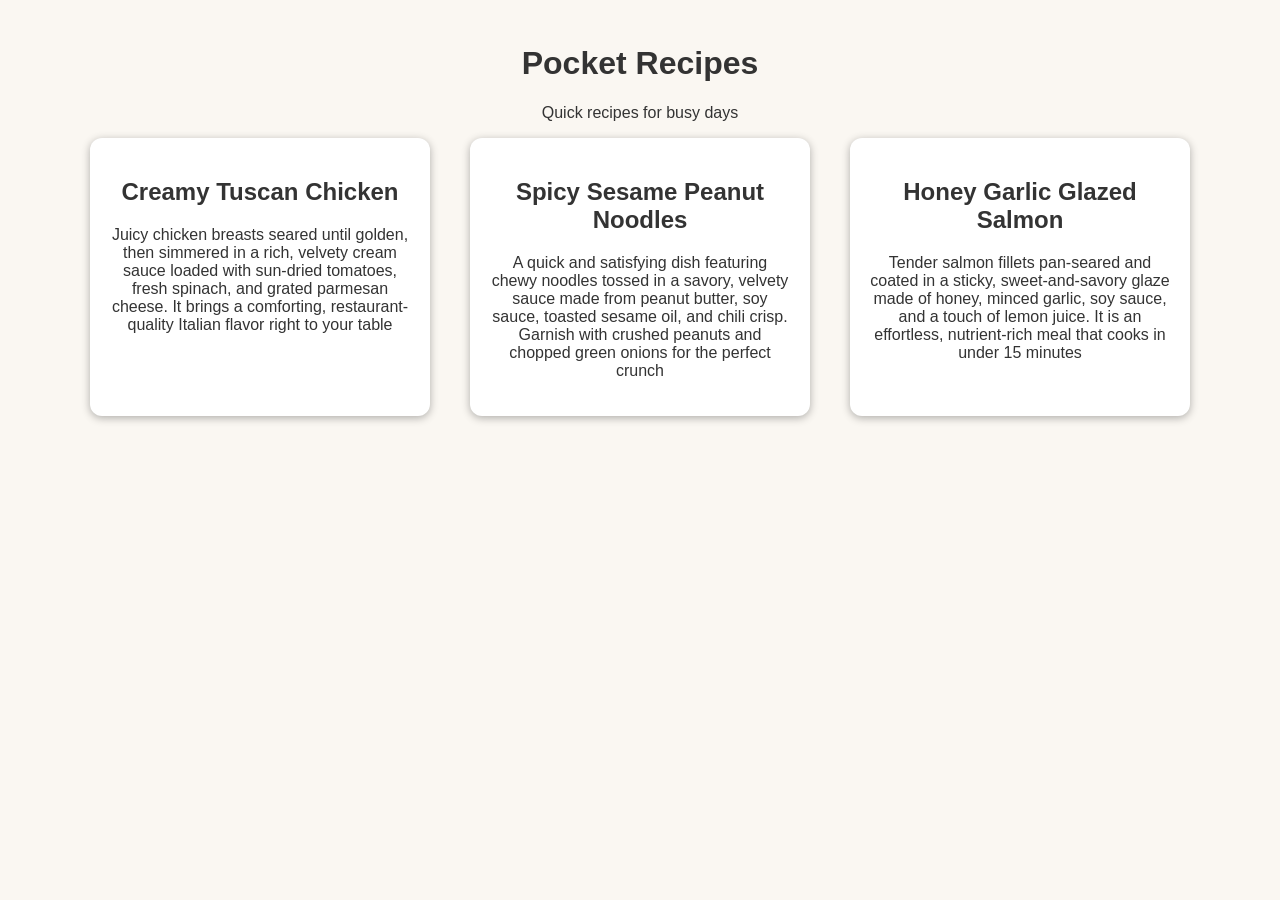
<file: index.html>
<!doctype html>
<html lang="en">
  <head>
    <meta charset="UTF-8" />
    <meta name="viewport" content="width=device-width, initial-scale=1.0" />
    <link rel="stylesheet" href="styles.css" />
    <title>Pocket Recipes</title>
  </head>
  <body>
    <h1>Pocket Recipes</h1>
    <p>Quick recipes for busy days</p>
    <div class="cards">
      <div class="card">
        <h2>Creamy Tuscan Chicken</h2>
        <p>
          Juicy chicken breasts seared until golden, then simmered in a rich,
          velvety cream sauce loaded with sun-dried tomatoes, fresh spinach, and
          grated parmesan cheese. It brings a comforting, restaurant-quality
          Italian flavor right to your table
        </p>
      </div>
      <div class="card">
        <h2>Spicy Sesame Peanut Noodles</h2>
        <p>
          A quick and satisfying dish featuring chewy noodles tossed in a
          savory, velvety sauce made from peanut butter, soy sauce, toasted
          sesame oil, and chili crisp. Garnish with crushed peanuts and chopped
          green onions for the perfect crunch
        </p>
      </div>
      <div class="card">
        <h2>Honey Garlic Glazed Salmon</h2>
        <p>
          Tender salmon fillets pan-seared and coated in a sticky,
          sweet-and-savory glaze made of honey, minced garlic, soy sauce, and a
          touch of lemon juice. It is an effortless, nutrient-rich meal that
          cooks in under 15 minutes
        </p>
      </div>
    </div>
  </body>
</html>
</file>
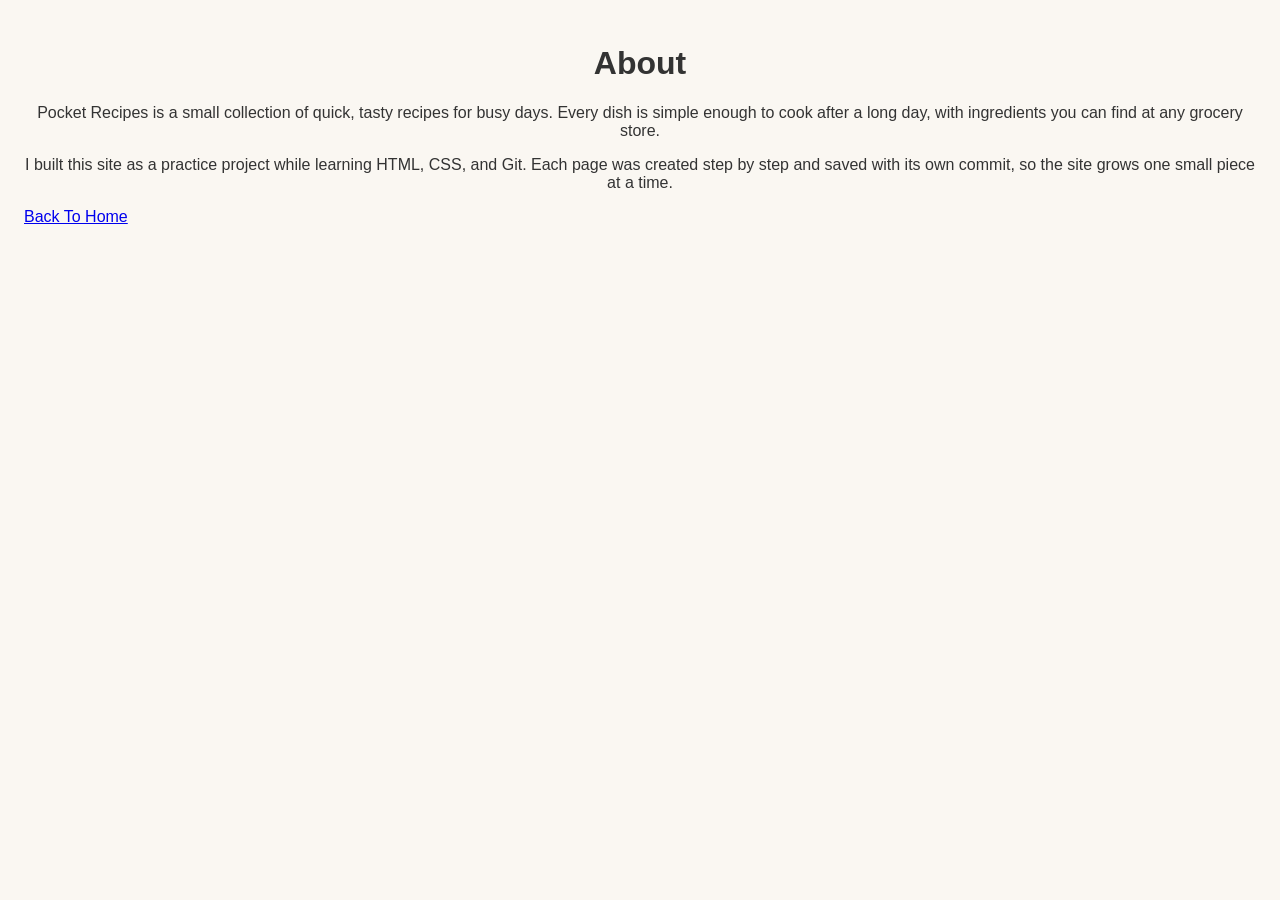
<file: about.html>
<!DOCTYPE html>
<html lang="en">
<head>
    <meta charset="UTF-8">
    <meta name="viewport" content="width=device-width, initial-scale=1.0">
    <title>About - Pocket Recipes</title>
    <link rel="stylesheet" href="styles.css">
</head>
<body>
    <h1>About</h1>
    <p>Pocket Recipes is a small collection of quick, tasty recipes for busy days.
  Every dish is simple enough to cook after a long day, with ingredients you
  can find at any grocery store.</p>
    <p>I built this site as a practice project while learning HTML, CSS, and Git.
  Each page was created step by step and saved with its own commit, so the
  site grows one small piece at a time.</p>
  <a href="index.html">Back To Home</a>
</body>
</html>
</file>
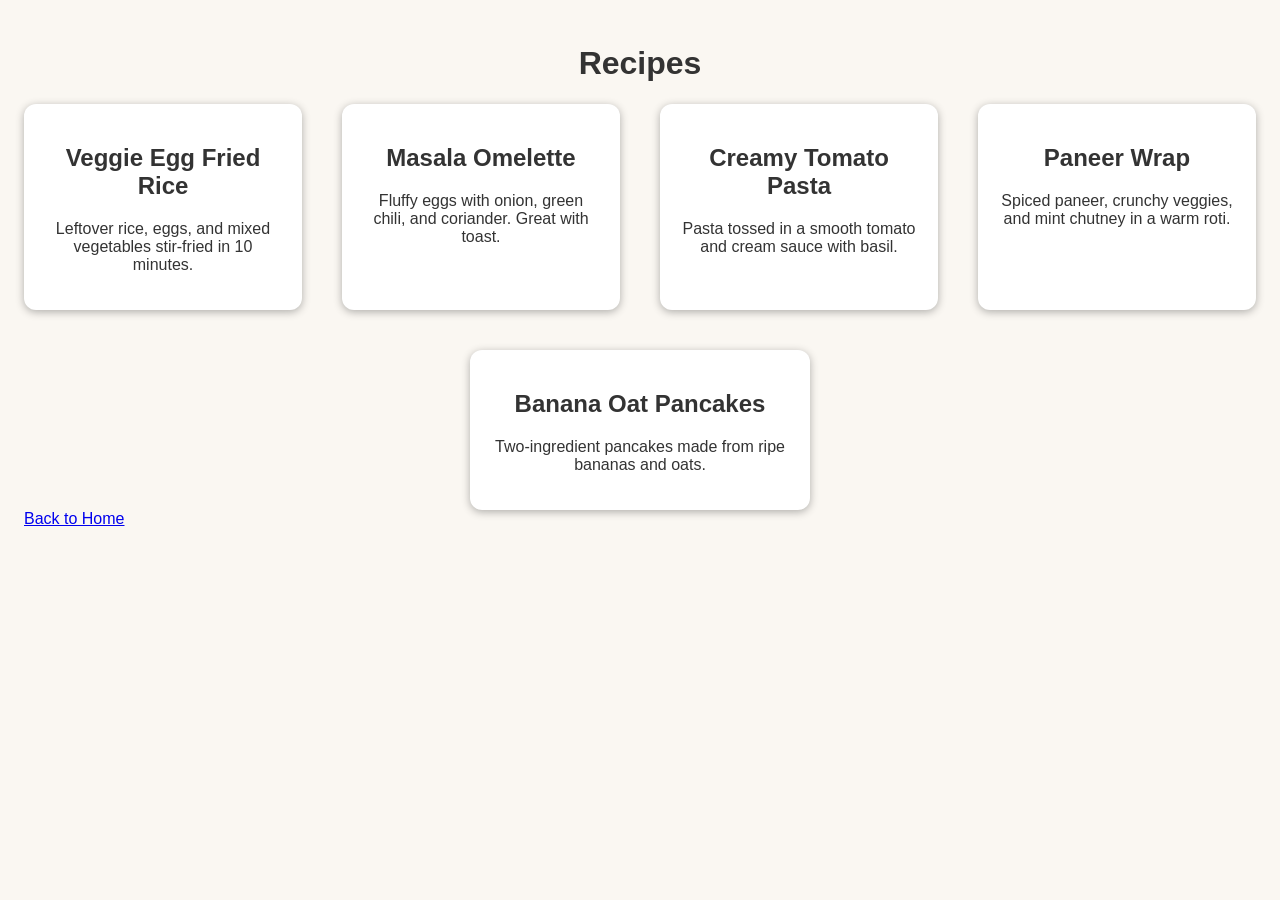
<file: recipes.html>
<!doctype html>
<html lang="en">
  <head>
    <meta charset="UTF-8" />
    <meta name="viewport" content="width=device-width, initial-scale=1.0" />
    <title>Recipes - Pocket Recipes</title>
    <link rel="stylesheet" href="styles.css" />
  </head>
  <body>
    <h1>Recipes</h1>
    <div class="cards">
      <div class="card">
        <h2>Veggie Egg Fried Rice</h2>
        <p>
          Leftover rice, eggs, and mixed vegetables stir-fried in 10 minutes.
        </p>
      </div>
      <div class="card">
        <h2>Masala Omelette</h2>
        <p>
          Fluffy eggs with onion, green chili, and coriander. Great with toast.
        </p>
      </div>
      <div class="card">
        <h2>Creamy Tomato Pasta</h2>
        <p>Pasta tossed in a smooth tomato and cream sauce with basil.</p>
      </div>
      <div class="card">
        <h2>Paneer Wrap</h2>
        <p>Spiced paneer, crunchy veggies, and mint chutney in a warm roti.</p>
      </div>
      <div class="card">
        <h2>Banana Oat Pancakes</h2>
        <p>Two-ingredient pancakes made from ripe bananas and oats.</p>
      </div>
    </div>
    <a href="index.html">Back to Home</a>
  </body>
</html>
</file>
<file: styles.css>
body {
  background-color: #faf7f2;
  font-family: "Segoe UI", Arial, sans-serif;
  color: #333333;
  margin: 0;
  padding: 24px;
}

h1,
p {
  text-align: center;
}

.cards {
  display: flex;
  gap: 40px;
  flex-wrap: wrap;
  justify-content: center;
}

.card {
  background-color: #ffffff;
  padding: 20px;
  border-radius: 12px;
  box-shadow: 0 2px 8px rgba(0, 0, 0, 0.3);
  flex: 1;
  min-width: 220px;
  max-width: 300px;
}
.card h2 {
  text-align: center;
}
</file>
